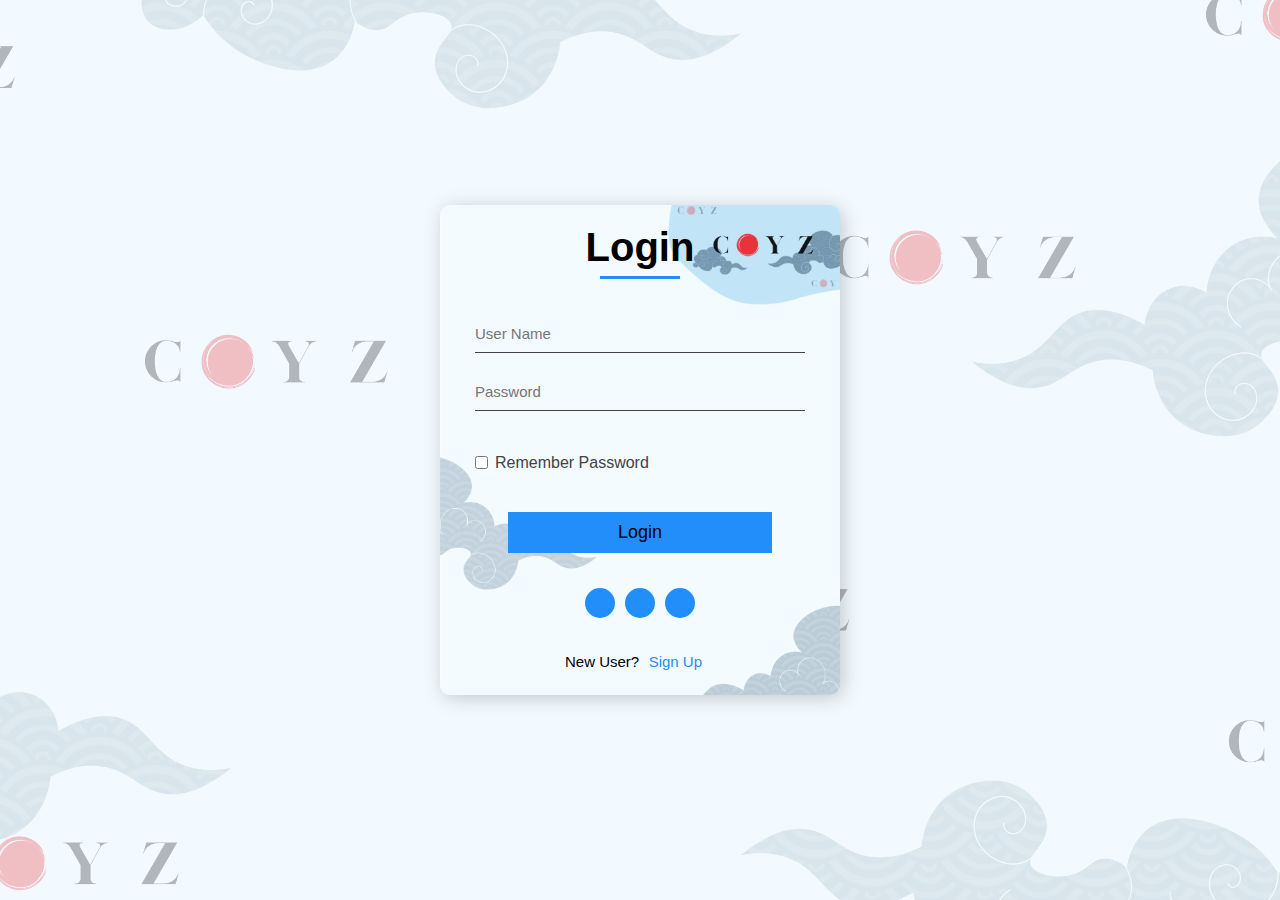
<file: login.html>
<!DOCTYPE html>
<html lang="en">
  <head>
    <meta charset="UTF-8" />
    <meta http-equiv="X-UA-Compatible" content="IE=edge" />
    <meta name="viewport" content="width=device-width, initial-scale=1.0" />
    <title>Login</title>
    <link rel="stylesheet" href="login.css" />
    <link rel="short icon" href="image/short_icon.pnf" />
    <link
      rel="stylesheet"
      href="https://cdnjs.cloudflare.com/ajax/libs/font-awesome/6.4.2/css/all.min.css"
      integrity="sha512-z3gLpd7yknf1YoNbCzqRKc4qyor8gaKU1qmn+CShxbuBusANI9QpRohGBreCFkKxLhei6S9CQXFEbbKuqLg0DA=="
      crossorigin="anonymous"
      referrerpolicy="no-referrer"
    />
  </head>
  <body>
    <div class="hero">
      <div class="login_form">
        <h1>Login</h1>

        <form class="input_box">
          <input type="text" class="field" placeholder="User Name" />
          <input type="password" class="field" maxlength="10" placeholder="Password" />
          <input type="checkbox" class="check_box" />
          <p>Remember Password</p>
          <button type="submit" class="submit_btn">Login</button>

          <div class="social_icon">
            <i class="fa-brands fa-facebook-f"></i>
            <i class="fa-brands fa-twitter"></i>
            <i class="fa-brands fa-google"></i>
          </div>

          <div class="tag">
            <span>New User?</span>
            <a href="sign up/signup.html">Sign Up</a>
          </div>
        </form>
      </div>
    </div>
  </body>
</html>
</file>
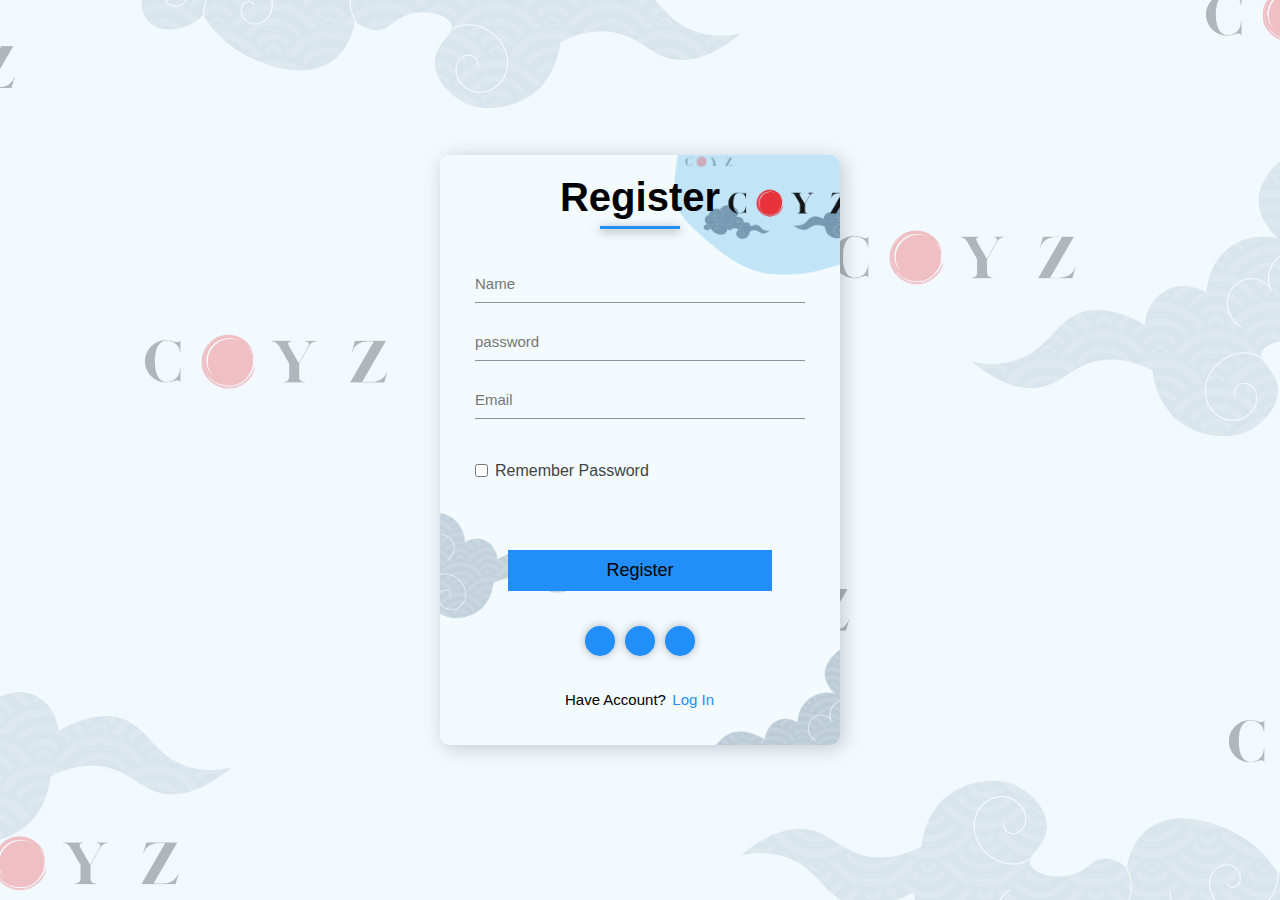
<file: signup.html>
<!DOCTYPE html>
<html lang="en">
  <head>
    <meta charset="UTF-8" />
    <meta http-equiv="X-UA-Compatible" content="IE=edge" />
    <meta name="viewport" content="width=device-width, initial-scale=1.0" />
    <title>Coyz/Sign Up</title>
    <link rel="stylesheet" href="signup.css" />

    <link
      rel="stylesheet"
      href="https://cdnjs.cloudflare.com/ajax/libs/font-awesome/6.4.2/css/all.min.css"
      integrity="sha512-z3gLpd7yknf1YoNbCzqRKc4qyor8gaKU1qmn+CShxbuBusANI9QpRohGBreCFkKxLhei6S9CQXFEbbKuqLg0DA=="
      crossorigin="anonymous"
      referrerpolicy="no-referrer"
    />
  </head>
  <body>
    <div class="hero">
      <div class="login_form">
        <h1>Register</h1>

        <form class="input_box">
          <input type="text" class="field" placeholder="Name" />
          <input type="password" class="field" placeholder="password" maxlength="10" />
          <input type="email" class="field" placeholder="Email" />
          <input type="checkbox" class="check_box" />
          <p>Remember Password</p>
          <button type="submit" class="submit_btn">Register</button>

          <div class="social_icon">
            <i class="fa-brands fa-facebook-f"></i>
            <i class="fa-brands fa-twitter"></i>
            <i class="fa-brands fa-google"></i>
          </div>

          <div class="tag">
            <span>Have Account?</span>
            <a href="login.html">Log In</a>
          </div>
        </form>
      </div>
    </div>
  </body>
</html>
</file>
<file: login.css>
* {
  margin: 0;
  padding: 0;
  box-sizing: border-box;
  font-family: sans-serif;
}

.hero {
  width: 100%;
  height: 100vh;
  background-image: url(imagel/coyz-loginbanner.png);
  background-size: cover;
  background-position: center;
}

.hero .login_form {
  width: 400px;
  height: 490px;
  background-image: url(imagel/coyz-cardlogin.png);
  background-size: cover;
  background-position: center;
  position: absolute;
  top: 50%;
  left: 50%;
  transform: translate(-50%, -50%);
  padding: 20px;
  border-radius: 10px;
  box-shadow: 3px 3px 20px rgba(0, 0, 0, 0.2);
}

.hero .login_form h1 {
  display: flex;
  align-items: center;
  justify-content: center;
  font-size: 40px;
  margin-bottom: 45px;
}

.hero .login_form h1::after {
  content: "";
  width: 20%;
  height: 3px;
  background: #228efa;
  display: block;
  position: absolute;
  margin-top: 60px;
  box-shadow: 0 2px 10px 0 rgba(0, 0, 0, 0, 5);
}

.hero .login_form .input_box {
  width: 330px;
  margin: 0 auto;
}

.hero .login_form .input_box .field {
  width: 100%;
  border-bottom: 1px solid #434343;
  border-top: 0;
  border-left: 0;
  border-right: 0;
  margin-bottom: 20px;
  padding: 10px 0;
  outline: none;
  background: none;
  font-size: 15px;
}

.hero .login_form .input_box .check_box {
  margin: 25px 0;
  accent-color: #228efa;
  cursor: pointer;
}

.hero .login_form .input_box p {
  position: relative;
  left: 20px;
  bottom: 40px;
  width: 50%;
  color: #434343;
}

.hero .login_form .input_box .submit_btn {
  outline: none;
  border: none;
  background: #228efa;
  padding: 10px 20px;
  width: 80%;
  display: flex;
  align-items: center;
  justify-content: center;
  margin: 0 auto;
  font-size: 18px;
  cursor: pointer;
}

.hero .login_form .social_icon {
  display: flex;
  align-items: center;
  justify-content: center;
  margin: 35px 0;
}

.hero .login_form .social_icon i {
  width: 30px;
  height: 30px;
  border-radius: 50%;
  margin: 0 5px;
  line-height: 30px;
  font-size: 15px;
  text-align: center;
  background: #228efa;
  color: #e8e8e8;
  box-shadow: 0 0 10px rgba(0, 0, 0, 0, 2);
}

.hero .login_form .social_icon i:hover {
  cursor: pointer;
  transition: ease-in-out 0.3s;
  transform: translate(-5px);
}

.hero .login_form .tag {
  margin: 25px auto 0 auto;
  width: 150px;
}

.hero .login_form .tag span {
  font-size: 15px;
}

.hero .login_form .tag a {
  font-size: 15px;
  margin-left: 5px;
  color: #228efa;
  text-decoration: none;
}

@media (max-width: 360px) {
  .login_form {
    width: 50%;
  }
}
@media (max-width: 411px) {
  .login_form {
    width: 60%;
  }
}
@media (max-width: 634px) {
  .login_form {
    width: 70%;
  }
}
@media (max-width: 768px) {
  .login_form {
    width: 85%;
  }
}
@media (max-width: 1024px) {
  .login_form {
    width: 90%;
  }
}
</file>
<file: signup.css>
* {
  margin: 0;
  padding: 0;
  box-sizing: border-box;
  font-family: sans-serif;
}

.hero {
  width: 100%;
  height: 100vh;
  background-image: url(imagel/coyz-loginbanner.png);
  background-size: cover;
  background-position: center;
}

.hero .login_form {
  width: 400px;
  height: 590px;
  background-image: url(imagel/coyz-cardlogin.png);
  background-position: center;
  background-size: cover;
  position: absolute;
  top: 50%;
  left: 50%;
  transform: translate(-50%, -50%);
  padding: 20px;
  border-radius: 10px;
  box-shadow: 3px 3px 20px rgba(0, 0, 0, 0.2);
}

.hero .login_form h1 {
  display: flex;
  align-items: center;
  justify-content: center;
  font-size: 40px;
  margin-bottom: 45px;
}

.hero .login_form h1::after {
  content: "";
  width: 20%;
  height: 3px;
  background: #228efa;
  display: block;
  position: absolute;
  margin-top: 60px;
  box-shadow: 0 2px 10px 0 rgba(0, 0, 0, 0.5);
}

.hero .login_form .input_box {
  width: 330px;
  margin: 0 auto;
}

.hero .login_form .input_box .field {
  width: 100%;
  border-bottom: 1px solid #919191;
  border-top: 0;
  border-left: 0;
  border-right: 0;
  margin-bottom: 20px;
  padding: 10px 0;
  outline: none;
  background: none;
  font-size: 15px;
}

.hero .login_form .input_box .check_box {
  margin: 25px 0;
  accent-color: #228efa;
  cursor: pointer;
}

.hero .login_form .input_box p {
  position: relative;
  left: 20px;
  bottom: 40px;
  width: 50%;
  color: #434343;
}

.hero .login_form .input_box .submit_btn {
  outline: none;
  border: none;
  background: #228efa;
  padding: 10px 20px;
  width: 80%;
  display: flex;
  align-items: center;
  justify-content: center;
  margin: 30px auto 0 auto;
  font-size: 18px;
  cursor: pointer;
}

.hero .login_form .social_icon {
  display: flex;
  align-items: center;
  justify-content: center;
  margin: 35px 0;
}

.hero .login_form .social_icon i {
  width: 30px;
  height: 30px;
  border-radius: 50%;
  margin: 0 5px;
  line-height: 30px;
  font-size: 15px;
  text-align: center;
  background: #228efa;
  color: #434343;
  box-shadow: 0 0 10px rgba(0, 0, 0, 0.3);
}

.hero .login_form .social_icon i:hover {
  cursor: pointer;
  transition: ease-in-out 0.3s;
  transform: translateY(-5px);
}

.hero .login_form .tag {
  margin: 25px auto 0 auto;
  width: 150px;
}

.hero .login_form .tag span {
  font-size: 15px;
}

.hero .login_form .tag a {
  font-size: 15px;
  margin-left: 2px;
  color: #228efa;
  text-decoration: none;
}

@media (max-width: 360px) {
  .login_form {
    width: 45%;
    height: auto;
  }
}
@media (max-width: 411px) {
  .login_form {
    width: 60%;
    height: auto;
  }
}
@media (max-width: 634px) {
  .login_form {
    width: 70%;
    height: auto;
  }
}
@media (max-width: 768px) {
  .login_form {
    width: 85%;
  }
}
@media (max-width: 1024px) {
  .login_form {
    width: 100%;
  }
}
</file>
